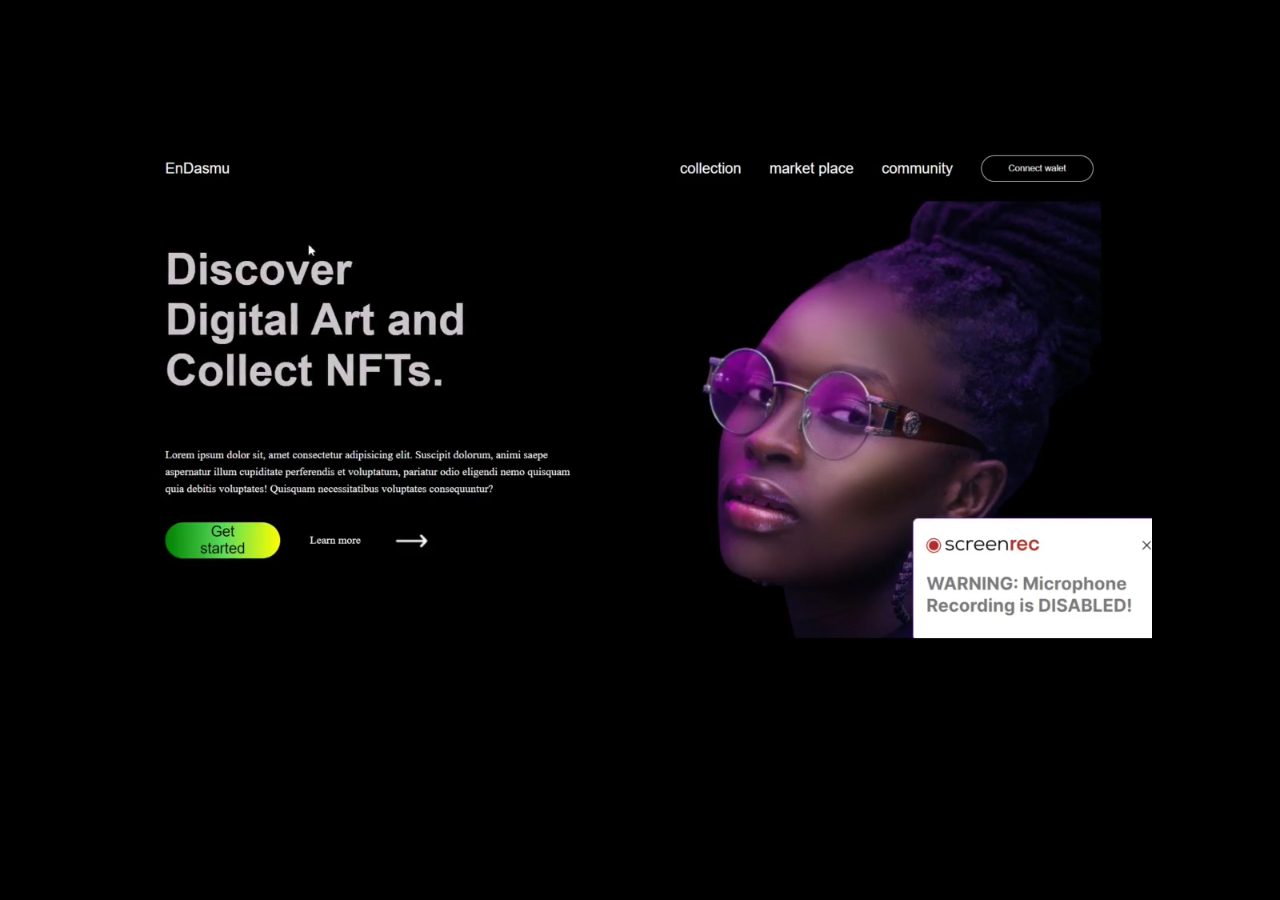
<file: index1.html>
<!DOCTYPE html>
<html lang="en">
<head>
    <meta charset="UTF-8">
    <meta name="viewport" content="width=device-width, initial-scale=1.0">
    <title>Document</title>
    <link rel="stylesheet" href="style.css">
</head>
<style></style>
<body>
    <div class="pro">
    <video class="project" height="70%" width="80%" 
     autoplay  muted src="./website2.mp4"></video>
    </div>
</body>
</html>
</file>
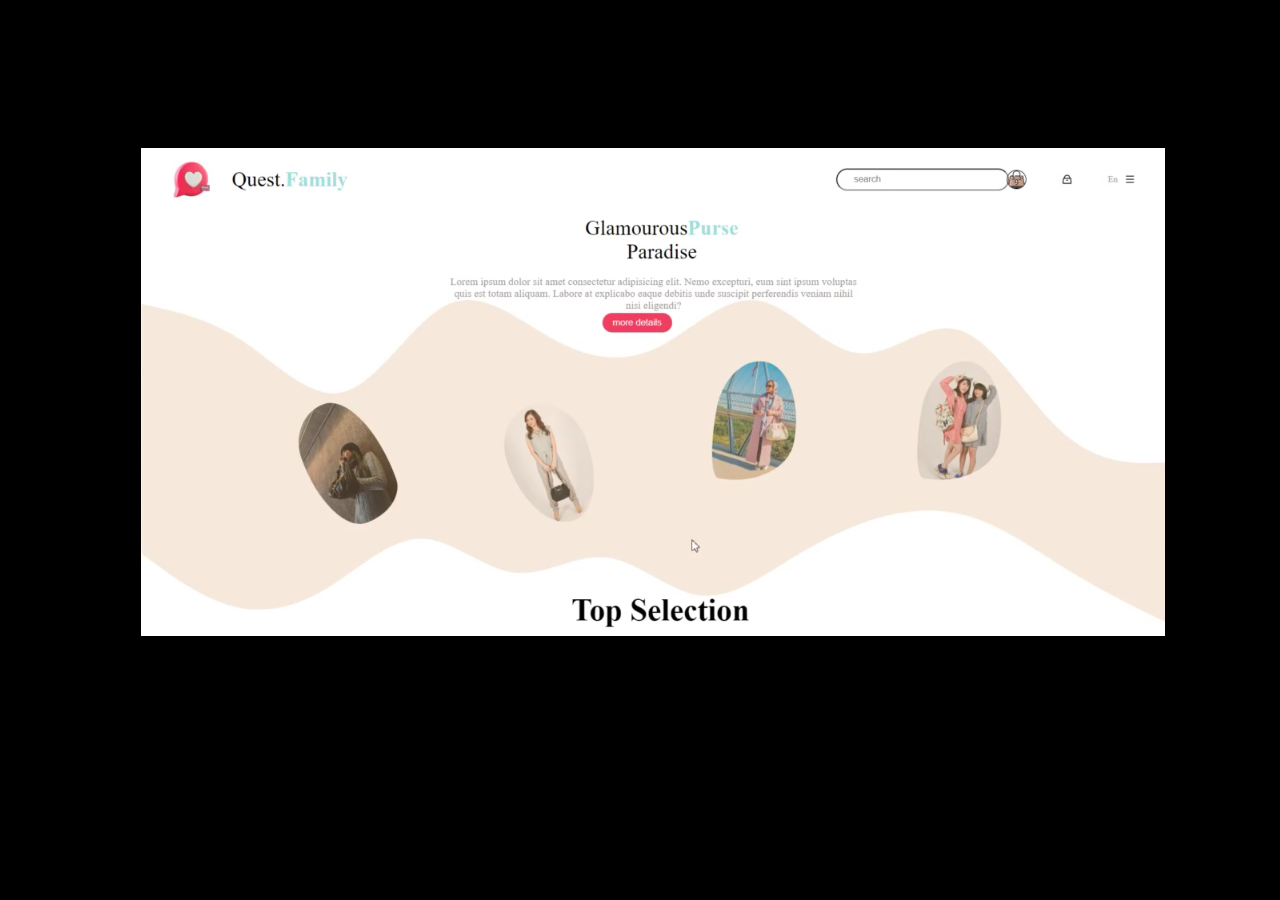
<file: index6.html>
<!DOCTYPE html>
<html lang="en">
<head>
    <meta charset="UTF-8">
    <meta name="viewport" content="width=device-width, initial-scale=1.0">
    <title>Document</title>
    <link rel="stylesheet" href="style.css">
</head>
<style></style>
<body>
   <div class="pro">
    <video class="proj6" height="70%" width="80%"
    autoplay  muted src="./third web.mp4"></video>
   </div>
</body>

</html>
</file>
<file: style.css>
*{
    margin: 0;
    padding: 0;
    box-sizing: border-box;
}
html,body{
    height: 100%;
    width: 100%;
}
.main{
    height: 100%;
    width: 100%;
    font-family: Arial, Helvetica, sans-serif;
}
.page1{
    height: 100%;
    width: 100%;
    position: relative;
    background-image: url("https://images.unsplash.com/photo-1532540494837-b14ad9c98529?w=500&auto=format&fit=crop&q=60&ixlib=rb-4.0.3&ixid=M3wxMjA3fDB8MHxzZWFyY2h8MjR8fGxlYXJuJTIwYmxhY2slMjBhbmQlMjB3aGl0ZXxlbnwwfHwwfHx8MA%3D%3D");
    background-position: center;
    background-size: cover;
    color: rgba(255, 255, 255, 0.799);
    background-attachment: fixed;
    /* background-color: #a55e5e6a; */
}
.overlay{
    height: 100%;
    width: 100%;
    position: absolute;
    top: 0;
    left: 0;
    background-color: rgba(0, 0, 0, 0.658);
}
.nav{
    height: 100px;
    width: 100%;
    display: flex;
    align-items: center;
    justify-content: center;
    gap: 4%;
    font-size: 0.7vw;
   
}
.nav h1:hover{
    color: rgb(189, 143, 230);
    cursor: pointer;
    text-decoration: underline black;
    /* font-weight: 900; */
}
.page1 h2{
    font-size: 13vw;
    margin-top: 5%;
    margin-left: 5%;
}
.page1 h3{
    font-size: 5vw;
    margin-left: 6%;
}
.page1 img{
   height: 200px;
   margin-left: 15%;
   border-radius: 10px;
}
.page2{
    
    height: 100%;
    width: 100%;
    display: flex;
    padding:   230px 15%;
    color: white;
    background:linear-gradient(rgba(0, 0, 0, 0.616),black,black);
}
.skills{
    height: 100%;
    width: 50%;
}
.page2 h1{
    font-size: 5vw;
    
}
.page2 p{
    font-size: 1.5vw;
}
.education{
    height: 100%;
    width: 50%;
}
.page3{
    min-height: 100%;
    width: 100%;
    text-align: center;
    display: flex;
    position: relative;
    align-items: center;
    justify-content: center;
    background-color: black;
}
.pic{
    height: 100vh;
    width: 100%;
    /* background-color: red; */
}
.page3 h6{
    font-size: 20px;
    top: 33%;
    gap: 20%;
    display: flex;
    color: white;
    /* position: absolute; */
}
.in{
    display: flex;
    justify-content: center;
    margin:  3% 13%;
    gap: 10%;
    
    /* align-items: center; */
    
}

.page3 img{
    height: 300px;
    width: 300px;
    padding-top: 13%;
    border-radius: 20px;
    padding: 10px;
    border: 1px solid rgba(235, 233, 241, 0.778);
    box-shadow: 6px 6px 10px rgba(191, 184, 184, 0.377),-2px -2px 10px rgba(191, 184, 184, 0.403)  ;
}



.page4 {
    padding-top: 5%;
    height: 30%;
    width: 100%;
    display: flex;
    align-items: center;
    justify-content: center;
    background: #000;
}
.page4 i{
    color:white;
    font-size: 40px;
    /* width: 30%; */
    margin-left: 23%;
    padding-right: 50px;
}
.page4 a{
    text-decoration: none;
}
.page4 h1{
    /* width: 60%; */
    font-size:20px;
    color: white;
    margin-right: -18%;
    margin-top: -10%;
}
.pro{
    height: 100%;
    width: 100%;
    background-color: rgb(0, 0, 0);
}
.project{
    margin-left: 10%;
    margin-top: 6%;
   
}
.proj2{
    margin-left: 11%;
    margin-top: 6%;
    /* widt/h: 80%; */
}
.proj3,.proj4,.proj5,.proj6{
    margin-left: 11%;
    margin-top: 6%;
    width: 80%;
}
.page4 i:hover{
    color: purple;
}
</file>
